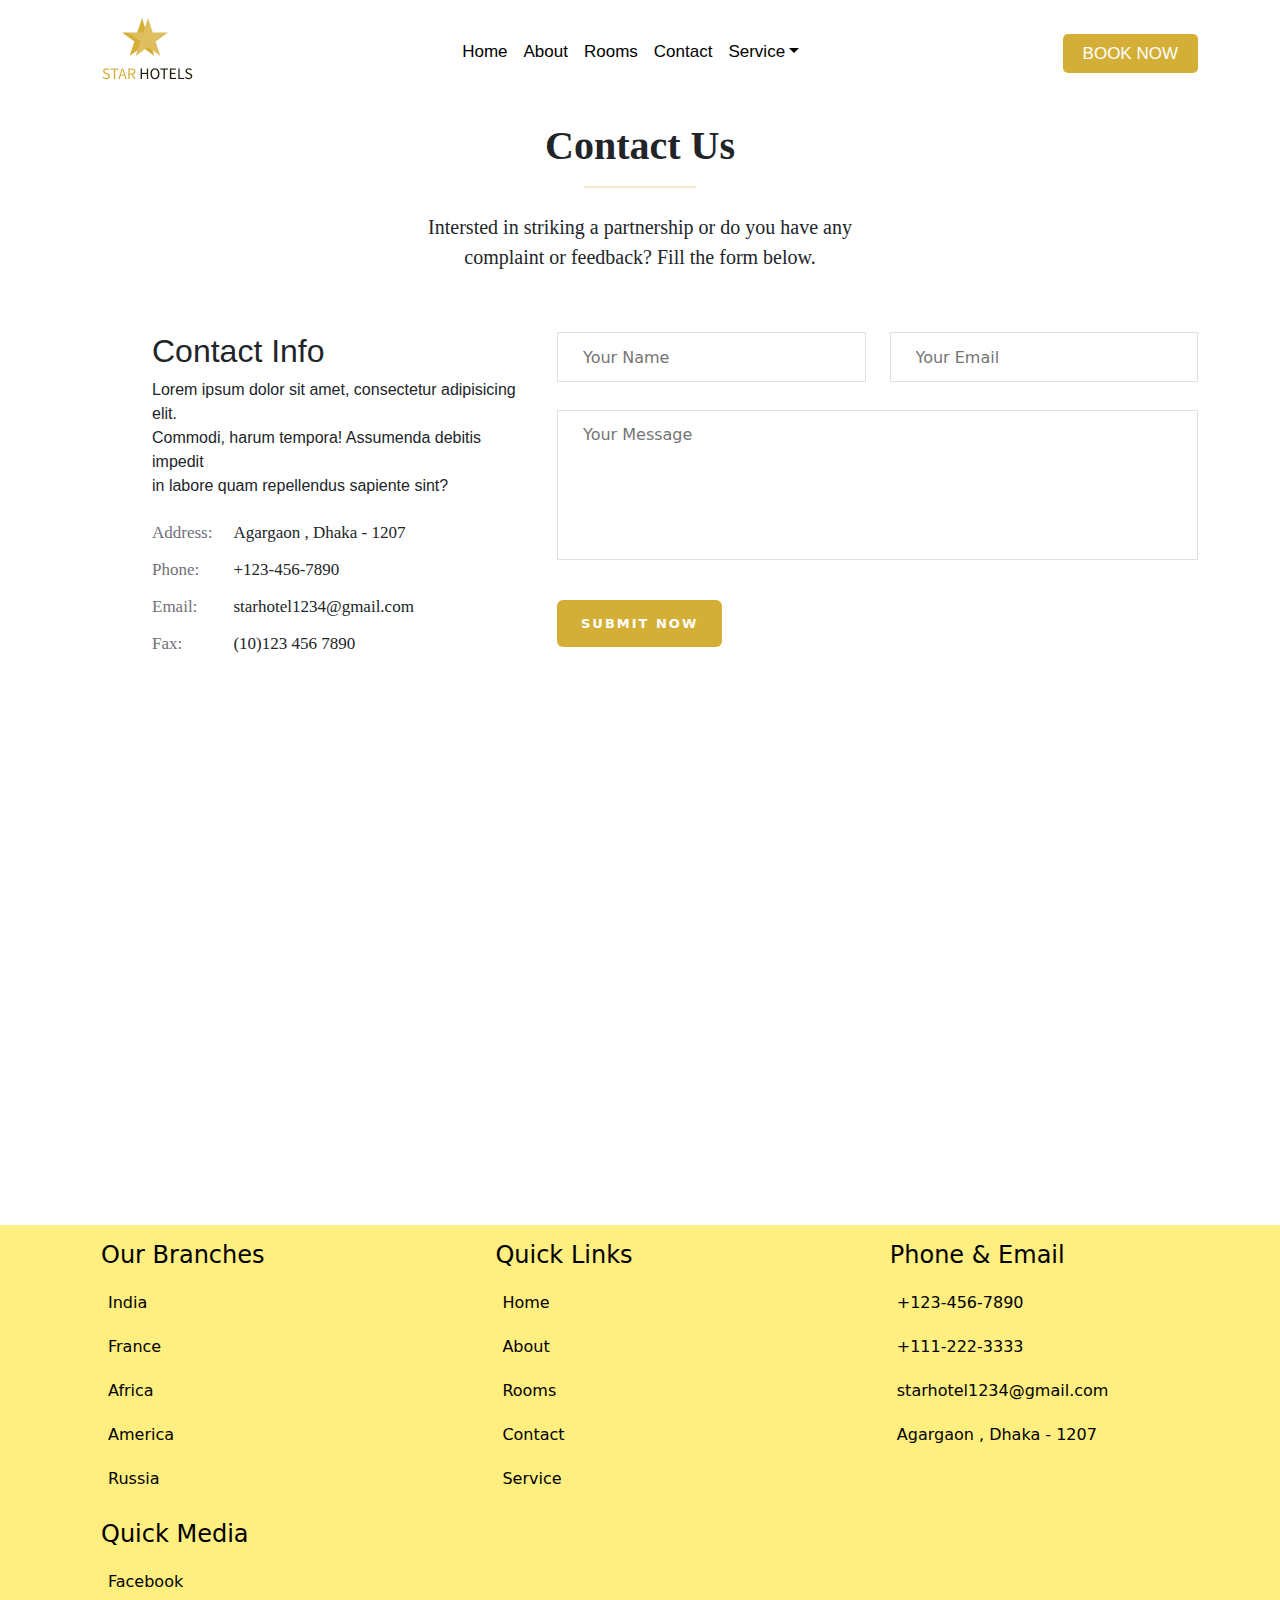
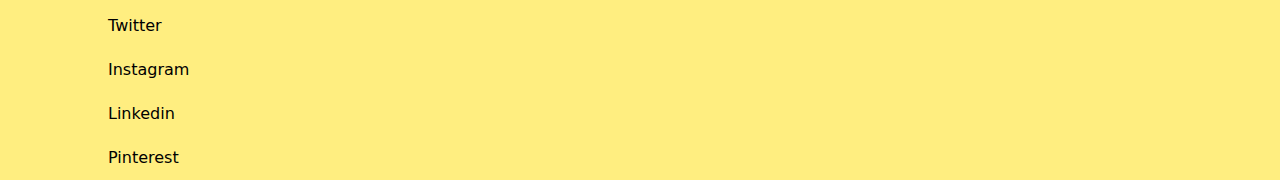
<file: contact.html>
<!doctype html>
<html lang="en">
<head>
    <meta charset="UTF-8">
    <meta name="viewport"
          content="width=device-width, user-scalable=no, initial-scale=1.0, maximum-scale=1.0, minimum-scale=1.0">
    <meta http-equiv="X-UA-Compatible" content="ie=edge">
    <title>Document</title>
    <link rel="stylesheet" href="https://cdnjs.cloudflare.com/ajax/libs/font-awesome/6.6.0/css/all.min.css" integrity="sha512-Kc323vGBEqzTmouAECnVceyQqyqdsSiqLQISBL29aUW4U/M7pSPA/gEUZQqv1cwx4OnYxTxve5UMg5GT6L4JJg==" crossorigin="anonymous" referrerpolicy="no-referrer" />
    <link rel="stylesheet" href="css/bootstrap.css"/>
    <link rel="stylesheet" href="css/bootstrap.min.css"/>
    <link rel="stylesheet" href="css/contact.css"/>
</head>
<body>
<!-- navbar area start-->
<nav class="navbar navbar-expand-md menu">
    <div class="container">

        <a class="navbar-brand"><img src="img/logo.png" alt=""></a>
        <button type="button" class="navbar-toggler" data-bs-target="#menu" data-bs-toggle="collapse">
            <span class="navbar-toggler-icon"></span>
        </button>
        <div class="collapse navbar-collapse menubar" id="menu">
            <ul class="navbar-nav mx-auto  menu-item dropdown-menu-position">
                <li ><a href="index.html" class="nav-link">Home</a></li>
                <li ><a href="about.html" class="nav-link">About</a></li>
                <li ><a href="rooms.html" class="nav-link">Rooms</a></li>
                <li ><a href="contact.html" class="nav-link">Contact</a></li>
                <li class="dropdown">
                    <a href="service.html" class="nav-link dropdown-toggle" data-bs-toggle="dropdown">Service</a>
                    <ul class="dropdown-menu">
                        <li><a href="" class="dropdown-item">Room Details</a></li>
                        <li><a href="" class="dropdown-item">Blog Details</a></li>
                        <li><a href="" class="dropdown-item">Family Room</a></li>
                        <li><a href="" class="dropdown-item">Premium Room</a></li>
                    </ul>
                </li>
            </ul>
            <div class="icon">
                <i class="fa fa-search"></i>
                <a href="booknow.html">BOOK NOW</a>
            </div>
        </div>
    </div>
</nav>

<!-- navbar area end-->
<section class="py-5 contacts">
    <div class="container">
        <h2 align="center" class="contact">Contact Us</h2>
        <hr class="page-hr mx-auto"/>

        <p align="center" class="mt-4 des" >Intersted in striking a partnership or do you have any<br/> complaint or feedback? Fill the form below.</p>

        <div class="row row-all">
            <div class="col-md-5 contact-info ">
                <h2>Contact Info</h2>
                <p align-justify>Lorem ipsum dolor sit amet,
                    consectetur adipisicing elit.<br/> Commodi, harum tempora! Assumenda debitis impedit <br/>in
                    labore quam repellendus sapiente sint?</p>
                <table class="contact-table">
                    <tbody>
                    <tr>
                        <td class="r-o">Address:</td>
                        <td>Agargaon , Dhaka - 1207</td>
                    </tr>
                    <tr>
                        <td class="r-o">Phone:</td>
                        <td>+123-456-7890</td>
                    </tr>
                    <tr>
                        <td class="r-o">Email:</td>
                        <td>starhotel1234@gmail.com</td>
                    </tr>
                    <tr>
                        <td class="r-o">Fax:</td>
                        <td>(10)123 456 7890</td>
                    </tr>
                    </tbody>
                </table>
            </div>
            <div class="col-md-7">
                <form action="#" class="contact-form">
                    <div class="row">
                        <div class="col-lg-6">
                            <input type="text" placeholder="Your Name">
                        </div>
                        <div class="col-lg-6">
                            <input type="text" placeholder="Your Email">
                        </div>
                        <div class="col-lg-12">
                            <textarea placeholder="Your Message"></textarea>
                            <button class="btn btn-outline-success">Submit Now</button>
                        </div>
                    </div>
                </form>
            </div>
        </div>
        <div class="row mt-5">
            <div class="col-md-12 map">
                <iframe src="https://www.google.com/maps/embed?pb=!1m18!1m12!1m3!1d14604.460580713989!2d90.36221080321882!3d23.778913708412006!2m3!1f0!2f0!3f0!3m2!1i1024!2i768!4f13.1!3m3!1m2!1s0x3755c0b0f09aac43%3A0xf86561e78ef39ed9!2sAgargaon%2C%20Dhaka!5e0!3m2!1sen!2sbd!4v1725296635847!5m2!1sen!2sbd" width="96%" height="450" style="border:0;" allowfullscreen="" loading="lazy" referrerpolicy="no-referrer-when-downgrade"></iframe>
            </div>

        </div>
    </div>
</section>


<!--footer area start-->
<section class="footer">

    <div class="box-container">
        <div class="box">
            <h3>Our Branches</h3>
            <a href="#"> <i class="fas fa-map-marker-alt"></i> India </a>
            <a href="#"> <i class="fas fa-map-marker-alt"></i> France </a>
            <a href="#"> <i class="fas fa-map-marker-alt"></i> Africa </a>
            <a href="#"> <i class="fas fa-map-marker-alt"></i> America </a>
            <a href="#"> <i class="fas fa-map-marker-alt"></i> Russia </a>
        </div>


        <div class="box">
            <h3>Quick Links</h3>
            <a href="index.html"> <i class="fas fa-arrow-right"></i> Home </a>
            <a href="about.html"> <i class="fas fa-arrow-right"></i> About </a>
            <a href="rooms.html"> <i class="fas fa-arrow-right"></i> Rooms </a>
            <a href="contact.html"> <i class="fas fa-arrow-right"></i> Contact </a>
            <a href="service.html"> <i class="fas fa-arrow-right"></i> Service </a>

        </div>


        <div class="box">
            <h3>Phone & Email</h3>
            <a href="#"> <i class="fas fa-phone"></i> +123-456-7890 </a>
            <a href="#"> <i class="fas fa-phone"></i> +111-222-3333 </a>
            <a href="#"> <i class="fas fa-envelope"></i> starhotel1234@gmail.com </a>
            <a href="#"> <i class="fas fa-map-marker-alt"></i> Agargaon , Dhaka - 1207 </a>

        </div>

        <div class="box">
            <h3>Quick Media</h3>
            <a href="#"> <i class="fab fa-facebook-f"></i> Facebook </a>
            <a href="#"> <i class="fab fa-twitter"></i> Twitter </a>
            <a href="#"> <i class="fab fa-instagram"></i>  Instagram </a>
            <a href="#"> <i class="fab fa-linkedin"></i> Linkedin </a>
            <a href="#"> <i class="fab fa-pinterest"></i> Pinterest </a>

        </div>
    </div>
    <!--    <hr class="w-75 mx-auto mt-5"/>-->
    <!--    <div class="credit"> create by Kulsum Islam Luna  | all rights reserved! </div>-->

</section>
<!--footer area end-->


<script src="js/bootstrap.bundle.js"></script>
</body>
</file>
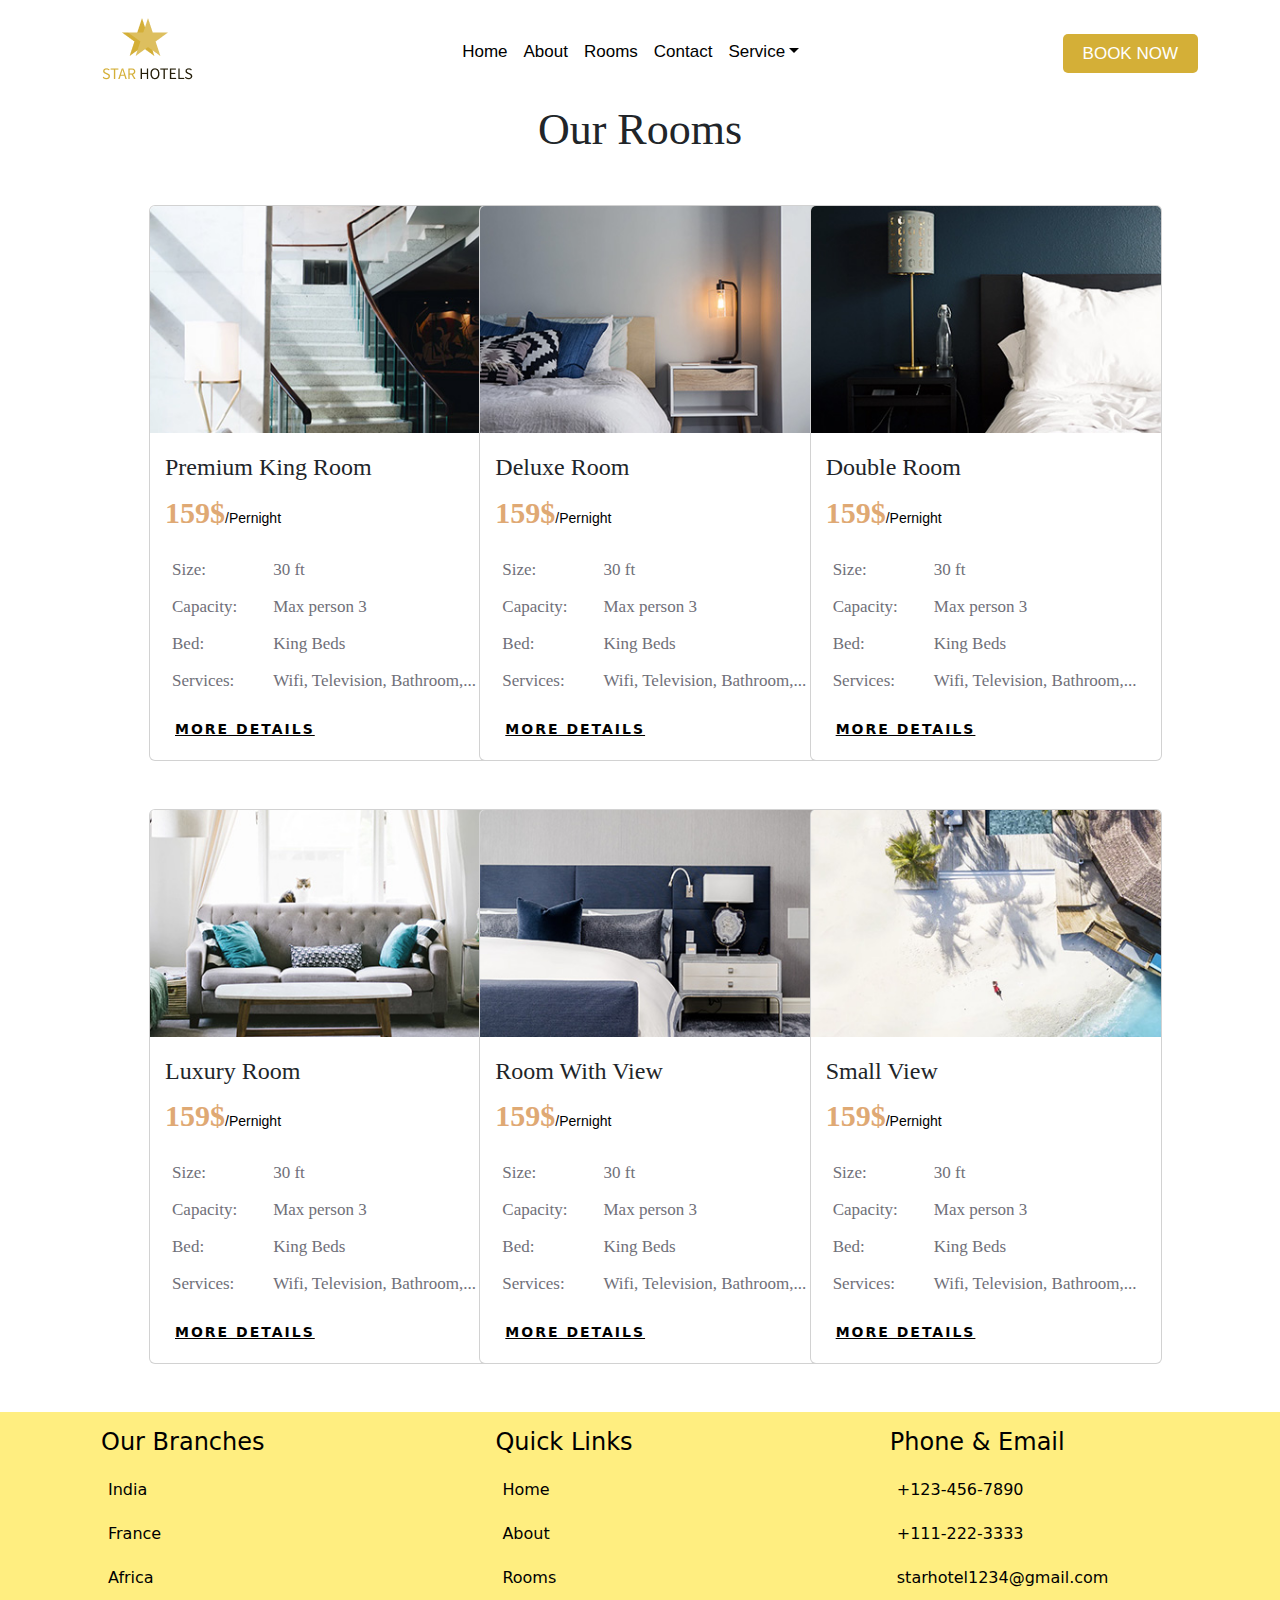
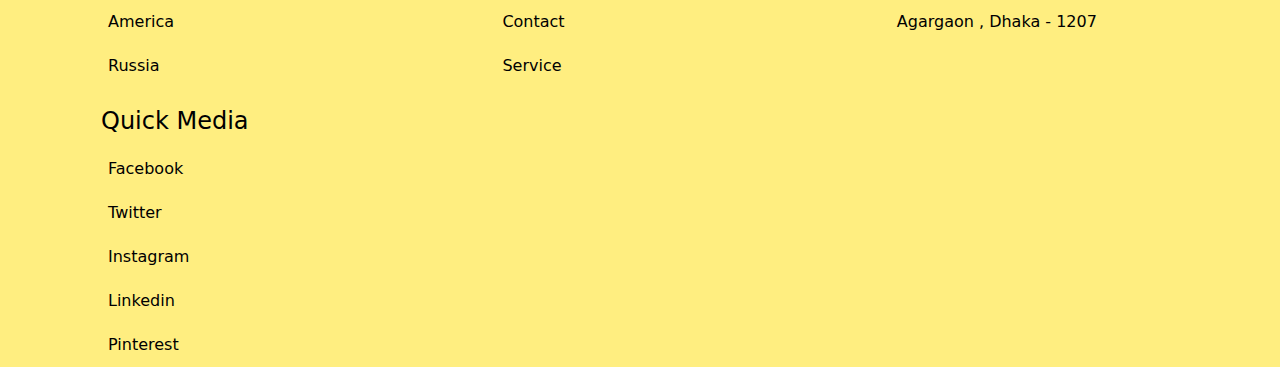
<file: rooms.html>
<!doctype html>
<html lang="en">
<head>
    <meta charset="UTF-8">
    <meta name="viewport"
          content="width=device-width, user-scalable=no, initial-scale=1.0, maximum-scale=1.0, minimum-scale=1.0">
    <meta http-equiv="X-UA-Compatible" content="ie=edge">
    <title>Document</title>
    <link rel="stylesheet" href="https://cdnjs.cloudflare.com/ajax/libs/font-awesome/6.6.0/css/all.min.css" integrity="sha512-Kc323vGBEqzTmouAECnVceyQqyqdsSiqLQISBL29aUW4U/M7pSPA/gEUZQqv1cwx4OnYxTxve5UMg5GT6L4JJg==" crossorigin="anonymous" referrerpolicy="no-referrer" />
    <link rel="stylesheet" href="css/bootstrap.css"/>
    <link rel="stylesheet" href="css/bootstrap.min.css"/>
    <link rel="stylesheet" href="css/rooms.css"/>
</head>
<body>
<!-- navbar area start-->
<nav class="navbar navbar-expand-md menu">
    <div class="container">

        <a class="navbar-brand"><img src="img/logo.png" alt=""></a>
        <button type="button" class="navbar-toggler" data-bs-target="#menu" data-bs-toggle="collapse">
            <span class="navbar-toggler-icon"></span>
        </button>
        <div class="collapse navbar-collapse menubar" id="menu">
            <ul class="navbar-nav mx-auto  menu-item dropdown-menu-position">
                <li ><a href="index.html" class="nav-link">Home</a></li>
                <li ><a href="about.html" class="nav-link">About</a></li>
                <li ><a href="rooms.html" class="nav-link">Rooms</a></li>
                <li ><a href="contact.html" class="nav-link">Contact</a></li>
                <li class="dropdown">
                    <a href="service.html" class="nav-link dropdown-toggle" data-bs-toggle="dropdown">Service</a>
                    <ul class="dropdown-menu">
                        <li><a href="" class="dropdown-item">Room Details</a></li>
                        <li><a href="" class="dropdown-item">Blog Details</a></li>
                        <li><a href="" class="dropdown-item">Family Room</a></li>
                        <li><a href="" class="dropdown-item">Premium Room</a></li>
                    </ul>
                </li>
            </ul>
            <div class="icon">
                <i class="fa fa-search"></i>
                <a href="booknow.html">BOOK NOW</a>
            </div>
        </div>
    </div>
</nav>

<!-- navbar area end-->

<section>
    <div class="container">
        <h2 class="rooms-title">Our Rooms</h2>
    </div>


<div class="container">
    <div class="row my-5 all-rooms">
        <div class="col-md-4">
            <div class="card" style="width: 22rem;">
                <img src="img/room-1.jpg" class="card-img-top" alt="...">
                <div class="room-item">
                    <h4 class="room-text">Premium King Room</h4>
                    <p><span>159$</span>/Pernight</p>
                    <table>
                        <tbody>
                        <tr>
                            <td class="r-o">Size:</td>
                            <td>30 ft</td>
                        </tr>
                        <tr>
                            <td class="r-o">Capacity:</td>
                            <td>Max person 3</td>
                        </tr>
                        <tr>
                            <td class="r-o">Bed:</td>
                            <td>King Beds</td>
                        </tr>
                        <tr>
                            <td class="r-o">Services:</td>
                            <td>Wifi, Television, Bathroom,...</td>
                        </tr>
                        </tbody>
                    </table>
                    <a href="#" class="primary-btn">More Details</a>
                </div>
            </div>
        </div>

        <div class="col-md-4">
            <div class="card" style="width: 22rem;">
                <img src="img/room-2.jpg" class="card-img-top" alt="...">
                <div class="room-item">
                    <h4 class="room-text">Deluxe Room</h4>
                    <p><span>159$</span>/Pernight</p>
                    <table>
                        <tbody>
                        <tr>
                            <td class="r-o">Size:</td>
                            <td>30 ft</td>
                        </tr>
                        <tr>
                            <td class="r-o">Capacity:</td>
                            <td>Max person 3</td>
                        </tr>
                        <tr>
                            <td class="r-o">Bed:</td>
                            <td>King Beds</td>
                        </tr>
                        <tr>
                            <td class="r-o">Services:</td>
                            <td>Wifi, Television, Bathroom,...</td>
                        </tr>
                        </tbody>
                    </table>
                    <a href="#" class="primary-btn">More Details</a>
                </div>
            </div>
        </div>

        <div class="col-md-4">
            <div class="card" style="width: 22rem;">
                <img src="img/room-3.jpg" class="card-img-top" alt="...">
                <div class="room-item">
                    <h4 class="room-text">Double Room</h4>
                    <p><span>159$</span>/Pernight</p>
                    <table>
                        <tbody>
                        <tr>
                            <td class="r-o">Size:</td>
                            <td>30 ft</td>
                        </tr>
                        <tr>
                            <td class="r-o">Capacity:</td>
                            <td>Max person 3</td>
                        </tr>
                        <tr>
                            <td class="r-o">Bed:</td>
                            <td>King Beds</td>
                        </tr>
                        <tr>
                            <td class="r-o">Services:</td>
                            <td>Wifi, Television, Bathroom,...</td>
                        </tr>
                        </tbody>
                    </table>
                    <a href="#" class="primary-btn">More Details</a>
                </div>
            </div>
        </div>
    </div>
    <div class="row mb-5 all-rooms">
        <div class="col-md-4">
            <div class="card" style="width: 22rem;">
                <img src="img/room-4.jpg" class="card-img-top" alt="...">
                <div class="room-item">
                    <h4 class="room-text">Luxury Room</h4>
                    <p><span>159$</span>/Pernight</p>
                    <table>
                        <tbody>
                        <tr>
                            <td class="r-o">Size:</td>
                            <td>30 ft</td>
                        </tr>
                        <tr>
                            <td class="r-o">Capacity:</td>
                            <td>Max person 3</td>
                        </tr>
                        <tr>
                            <td class="r-o">Bed:</td>
                            <td>King Beds</td>
                        </tr>
                        <tr>
                            <td class="r-o">Services:</td>
                            <td>Wifi, Television, Bathroom,...</td>
                        </tr>
                        </tbody>
                    </table>
                    <a href="#" class="primary-btn">More Details</a>
                </div>
            </div>
        </div>

        <div class="col-md-4">
            <div class="card" style="width: 22rem;">
                <img src="img/room-5.jpg" class="card-img-top" alt="...">
                <div class="room-item">
                    <h4 class="room-text">Room With View</h4>
                    <p><span>159$</span>/Pernight</p>
                    <table>
                        <tbody>
                        <tr>
                            <td class="r-o">Size:</td>
                            <td>30 ft</td>
                        </tr>
                        <tr>
                            <td class="r-o">Capacity:</td>
                            <td>Max person 3</td>
                        </tr>
                        <tr>
                            <td class="r-o">Bed:</td>
                            <td>King Beds</td>
                        </tr>
                        <tr>
                            <td class="r-o">Services:</td>
                            <td>Wifi, Television, Bathroom,...</td>
                        </tr>
                        </tbody>
                    </table>
                    <a href="#" class="primary-btn">More Details</a>
                </div>
            </div>
        </div>

        <div class="col-md-4">
            <div class="card" style="width: 22rem;">
                <img src="img/room-6.jpg" class="card-img-top" alt="...">
                <div class="room-item">
                    <h4 class="room-text">Small View</h4>
                    <p><span>159$</span>/Pernight</p>
                    <table>
                        <tbody>
                        <tr>
                            <td class="r-o">Size:</td>
                            <td>30 ft</td>
                        </tr>
                        <tr>
                            <td class="r-o">Capacity:</td>
                            <td>Max person 3</td>
                        </tr>
                        <tr>
                            <td class="r-o">Bed:</td>
                            <td>King Beds</td>
                        </tr>
                        <tr>
                            <td class="r-o">Services:</td>
                            <td>Wifi, Television, Bathroom,...</td>
                        </tr>
                        </tbody>
                    </table>
                    <a href="#" class="primary-btn">More Details</a>
                </div>
            </div>
        </div>
    </div>
</div>
</section>

<!--footer area start-->
<section class="footer">

    <div class="box-container">
        <div class="box">
            <h3>Our Branches</h3>
            <a href="#"> <i class="fas fa-map-marker-alt"></i> India </a>
            <a href="#"> <i class="fas fa-map-marker-alt"></i> France </a>
            <a href="#"> <i class="fas fa-map-marker-alt"></i> Africa </a>
            <a href="#"> <i class="fas fa-map-marker-alt"></i> America </a>
            <a href="#"> <i class="fas fa-map-marker-alt"></i> Russia </a>
        </div>


        <div class="box">
            <h3>Quick Links</h3>
            <a href="index.html"> <i class="fas fa-arrow-right"></i> Home </a>
            <a href="about.html"> <i class="fas fa-arrow-right"></i> About </a>
            <a href="rooms.html"> <i class="fas fa-arrow-right"></i> Rooms </a>
            <a href="contact.html"> <i class="fas fa-arrow-right"></i> Contact </a>
            <a href="service.html"> <i class="fas fa-arrow-right"></i> Service </a>

        </div>


        <div class="box">
            <h3>Phone & Email</h3>
            <a href="#"> <i class="fas fa-phone"></i> +123-456-7890 </a>
            <a href="#"> <i class="fas fa-phone"></i> +111-222-3333 </a>
            <a href="#"> <i class="fas fa-envelope"></i> starhotel1234@gmail.com </a>
            <a href="#"> <i class="fas fa-map-marker-alt"></i> Agargaon , Dhaka - 1207 </a>

        </div>

        <div class="box">
            <h3>Quick Media</h3>
            <a href="#"> <i class="fab fa-facebook-f"></i> Facebook </a>
            <a href="#"> <i class="fab fa-twitter"></i> Twitter </a>
            <a href="#"> <i class="fab fa-instagram"></i>  Instagram </a>
            <a href="#"> <i class="fab fa-linkedin"></i> Linkedin </a>
            <a href="#"> <i class="fab fa-pinterest"></i> Pinterest </a>

        </div>
    </div>
    <!--    <hr class="w-75 mx-auto mt-5"/>-->
    <!--    <div class="credit"> create by Kulsum Islam Luna  | all rights reserved! </div>-->

</section>
<!--footer area end-->


<script src="js/bootstrap.bundle.js"></script>
</body>
</file>
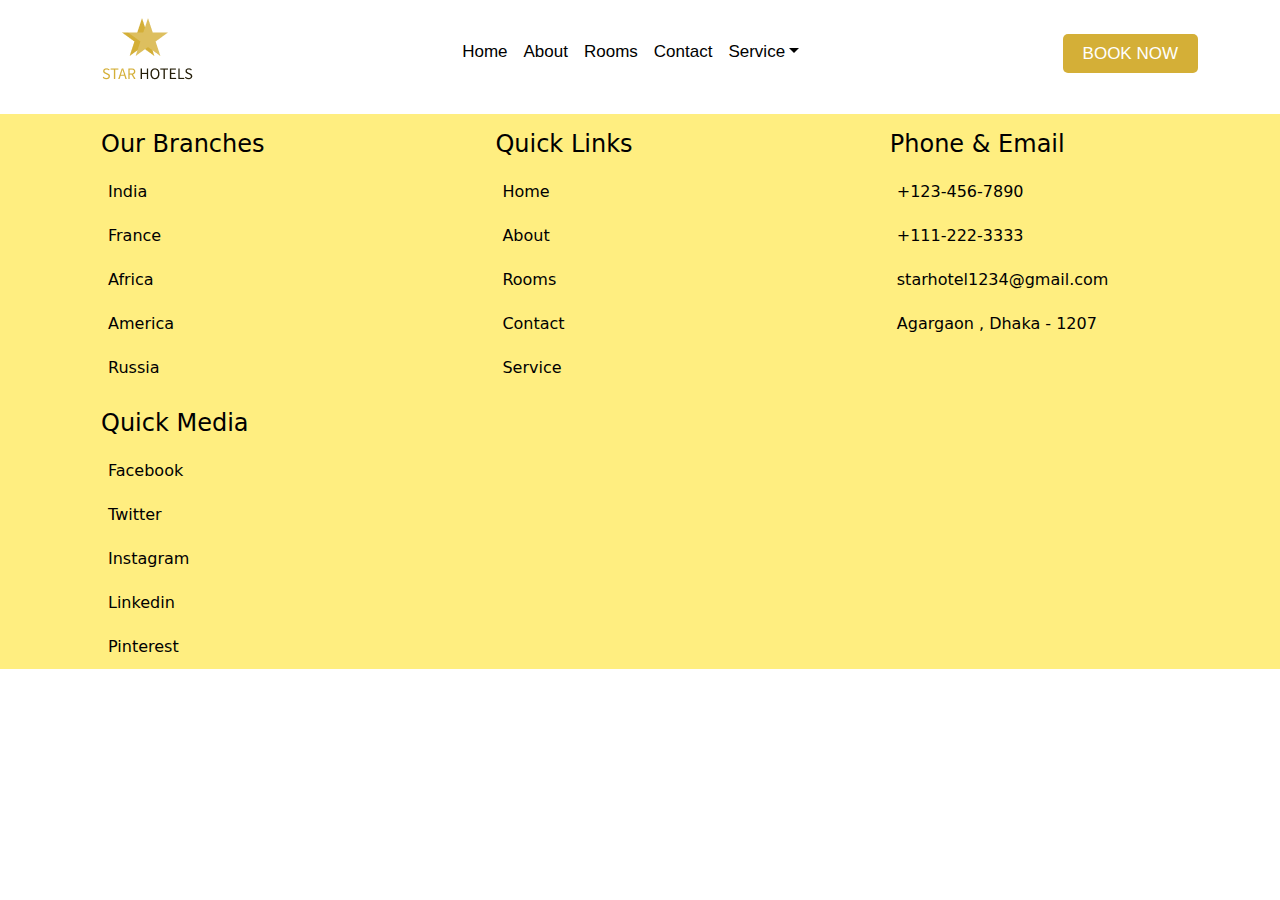
<file: service.html>
<!doctype html>
<html lang="en">
<head>
    <meta charset="UTF-8">
    <meta name="viewport"
          content="width=device-width, user-scalable=no, initial-scale=1.0, maximum-scale=1.0, minimum-scale=1.0">
    <meta http-equiv="X-UA-Compatible" content="ie=edge">
    <title>Document</title>
    <link rel="stylesheet" href="https://cdnjs.cloudflare.com/ajax/libs/font-awesome/6.6.0/css/all.min.css" integrity="sha512-Kc323vGBEqzTmouAECnVceyQqyqdsSiqLQISBL29aUW4U/M7pSPA/gEUZQqv1cwx4OnYxTxve5UMg5GT6L4JJg==" crossorigin="anonymous" referrerpolicy="no-referrer" />
    <link rel="stylesheet" href="css/bootstrap.css"/>
    <link rel="stylesheet" href="css/bootstrap.min.css"/>
    <link rel="stylesheet" href="css/service.css"/>
</head>
<body>
<!-- navbar area start-->
<nav class="navbar navbar-expand-md menu">
    <div class="container">

        <a class="navbar-brand"><img src="img/logo.png" alt=""></a>
        <button type="button" class="navbar-toggler" data-bs-target="#menu" data-bs-toggle="collapse">
            <span class="navbar-toggler-icon"></span>
        </button>
        <div class="collapse navbar-collapse menubar" id="menu">
            <ul class="navbar-nav mx-auto  menu-item dropdown-menu-position">
                <li ><a href="index.html" class="nav-link">Home</a></li>
                <li ><a href="about.html" class="nav-link">About</a></li>
                <li ><a href="rooms.html" class="nav-link">Rooms</a></li>
                <li ><a href="contact.html" class="nav-link">Contact</a></li>
                <li class="dropdown">
                    <a href="service.html" class="nav-link dropdown-toggle" data-bs-toggle="dropdown">Service</a>
                    <ul class="dropdown-menu">
                        <li><a href="" class="dropdown-item">Room Details</a></li>
                        <li><a href="" class="dropdown-item">Blog Details</a></li>
                        <li><a href="" class="dropdown-item">Family Room</a></li>
                        <li><a href="" class="dropdown-item">Premium Room</a></li>
                    </ul>
                </li>
            </ul>
            <div class="icon">
                <i class="fa fa-search"></i>
                <a href="booknow.html">BOOK NOW</a>
            </div>
        </div>
    </div>
</nav>

<!-- navbar area end-->




<!--footer area start-->
<section class="footer">

    <div class="box-container">
        <div class="box">
            <h3>Our Branches</h3>
            <a href="#"> <i class="fas fa-map-marker-alt"></i> India </a>
            <a href="#"> <i class="fas fa-map-marker-alt"></i> France </a>
            <a href="#"> <i class="fas fa-map-marker-alt"></i> Africa </a>
            <a href="#"> <i class="fas fa-map-marker-alt"></i> America </a>
            <a href="#"> <i class="fas fa-map-marker-alt"></i> Russia </a>
        </div>


        <div class="box">
            <h3>Quick Links</h3>
            <a href="index.html"> <i class="fas fa-arrow-right"></i> Home </a>
            <a href="about.html"> <i class="fas fa-arrow-right"></i> About </a>
            <a href="rooms.html"> <i class="fas fa-arrow-right"></i> Rooms </a>
            <a href="contact.html"> <i class="fas fa-arrow-right"></i> Contact </a>
            <a href="service.html"> <i class="fas fa-arrow-right"></i> Service </a>

        </div>


        <div class="box">
            <h3>Phone & Email</h3>
            <a href="#"> <i class="fas fa-phone"></i> +123-456-7890 </a>
            <a href="#"> <i class="fas fa-phone"></i> +111-222-3333 </a>
            <a href="#"> <i class="fas fa-envelope"></i> starhotel1234@gmail.com </a>
            <a href="#"> <i class="fas fa-map-marker-alt"></i> Agargaon , Dhaka - 1207 </a>

        </div>

        <div class="box">
            <h3>Quick Media</h3>
            <a href="#"> <i class="fab fa-facebook-f"></i> Facebook </a>
            <a href="#"> <i class="fab fa-twitter"></i> Twitter </a>
            <a href="#"> <i class="fab fa-instagram"></i>  Instagram </a>
            <a href="#"> <i class="fab fa-linkedin"></i> Linkedin </a>
            <a href="#"> <i class="fab fa-pinterest"></i> Pinterest </a>

        </div>
    </div>
    <!--    <hr class="w-75 mx-auto mt-5"/>-->
    <!--    <div class="credit"> create by Kulsum Islam Luna  | all rights reserved! </div>-->

</section>
<!--footer area end-->


<script src="js/bootstrap.bundle.js"></script>
</body>
</file>
<file: css/contact.css>
*{
    box-sizing: border-box;
    margin: 0;
}
body{
    scroll-behavior: smooth;
    overflow-x: hidden;
}
/*nav{*/
/*    width: 100%;*/
/*    height: 80px;*/
/*    background:white;*/
/*    color: black;*/
/*    display: flex;*/
/*    justify-content:space-between ;*/
/*    align-items: center;*/
/*    padding: 0px 80px;*/
/*    position: fixed;*/
/*    top: 0;*/
/*    z-index: 999;*/
/*}*/

.menu a{
    text-decoration: none;
    color: black;
    padding: 10px 20px;
    font-family: sans-serif;
    font-size:17px;
}
.menu-item
{
    color: black;

}
.menu-item a:hover
{
    color:#d4af37;
}

.icon i:hover{
    color: #ec5d0b;
}
.icon i{
    font-size: 20px ;
}

.icon a{
    text-decoration: none;
    background: #d4af37;
    color: white;
    padding: 10px 20px;
    margin-left: 30px;
    border-radius: 5px;
}
.icon a:hover{
    background-color: rgb(184, 32, 32);
    color: rgb(255, 251, 251);
}

.contact{
    text-align: center;
    margin-top: -30px;
    font-family: 'Source Sans Pro';
    font-size: 40px;
    font-weight: bold;
}
.page-hr{
    width: 10%;
    height: 2px;
    background-color: #d4af37;
    border: none;
}
.contacts .des{
    font-family: 'Source Sans Pro';
    font-size: 20px;
}
.row-all{
    margin-top: 60px;
}
.contact-info h2{
    font-family:Arial;
    margin-left: 70px;

}
.contact-info p{
    font-family:"Cabin", sans-serif;
    margin-left: 70px;
}
.contacts table{
    margin-left: 50px;
    /*color: #707079;*/
    font-family: 'Source Sans Pro';
}
.contacts table tbody{
    border-collapse: collapse;
    font-size: 17px;
    line-height: 35px;
}
.contacts table tr .r-o{
    margin-left: 30px;
    padding: 0 20px;
    color: #707079;
}
.contact-form input {
    width: 100%;
    height: 50px;
    border: 1px solid #e1e1e1;
    font-size: 16px;
    color: #aaaab3;
    padding-left: 25px;
    margin-bottom: 28px;
}
.contact-form textarea {
    width: 100%;
    height: 150px;
    border: 1px solid #e1e1e1;
    font-size: 16px;
    color: #aaaab3;
    padding-left: 25px;
    padding-top: 12px;
    margin-bottom: 33px;
    resize: none;
}
.contact-form button {
    font-size: 13px;
    font-weight: 700;
    text-transform: uppercase;
    color: #ffffff;
    letter-spacing: 2px;
    background: #d4af37;
    border: none;
    padding: 14px 24px 13px;
    display: inline-block;
}
.map{
    margin-left: 60px;
    margin-right: 80px;
}


/*footer area start*/
.footer{
    background:#ffee80;
    margin-top: 10px;
}

.footer .box-container{
    display: grid;
    grid-template-columns: repeat(auto-fit, minmax(20rem, 1fr));
    gap: 0.2rem;
    margin-left: 100px;

}

.footer .box-container .box h3{

    color:black;
    font-size: 1.5rem;
    padding: 1rem 0;
    margin-left: 1px;
    margin-bottom: -5px;
}
.footer .box-container .box a{

    color: black;
    font-size: 1rem;
    display: block;
    padding: 10px 0;
    text-decoration: none;


}
.footer .box-container .box a i{
    padding-right: 0.5rem;
    color: black;

}
.footer .box-container .box a:hover i{
    padding-right: 1rem;


}
.footer .credit{
    text-align: center;
    border-top:gray;
    padding: 1rem;
    /*padding-top: 2.5rem;*/
    margin-top: 2rem;
    font-size: 30px;

}
</file>
<file: css/rooms.css>
*{
    box-sizing: border-box;
    margin: 0;
}
body{
    scroll-behavior: smooth;
    overflow-x: hidden;
}
/*nav{*/
/*    width: 100%;*/
/*    height: 80px;*/
/*    background:white;*/
/*    color: black;*/
/*    display: flex;*/
/*    justify-content:space-between ;*/
/*    align-items: center;*/
/*    padding: 0px 80px;*/
/*    position: fixed;*/
/*    top: 0;*/
/*    z-index: 999;*/
/*}*/

.menu a{
    text-decoration: none;
    color: black;
    padding: 10px 20px;
    font-family: sans-serif;
    font-size:17px;
}
.menu-item
{
    color: black;

}
.menu-item a:hover
{
    color:#d4af37;
}

.icon i:hover{
    color: #ec5d0b;
}
.icon i{
    font-size: 20px ;
}

.icon a{
    text-decoration: none;
    background: #d4af37;
    color: white;
    padding: 10px 20px;
    margin-left: 30px;
    border-radius: 5px;
}
.icon a:hover{
    background-color: rgb(184, 32, 32);
    color: rgb(255, 251, 251);
}

.rooms-title {
    text-align: center;
    font-family: "Lora", serif;
    font-size: 44px;
    margin-bottom: 22px;

}
.all-rooms{
    margin-left: 55px;
    margin-right: 70px;
}
.room-item .room-text{

    margin-top: 20px;
    margin-inline-start: 15px;
    font-family: Poppins;


}
.room-item span {
    margin-left: 15px;
    color: #dfa974;
    font-weight: 600;
    margin-bottom: 14px;
    margin-top: 20px;
    font-family: Algerian;
    font-size: 30px;
    /*font-family: "Lora", serif;*/
}
.room-item p{
    font-size: 14px;
    color: black;
    font-weight:400;
    font-family: "Cabin", sans-serif;

}

.room-item table{
    margin-left: -13px;
    color: #707079;
    font-family: 'thin', 'Dancing Script', cursive;

}
 .room-item table tbody{
    border-collapse: collapse;
     font-size: 17px;
     line-height: 35px;
 }
.room-item table tr .r-o{
    margin-left: 30px;
    padding: 0 35px;
}
.primary-btn {
    display: inline-block;
    font-size: 14px;
    color: black;
    text-transform: uppercase;
    letter-spacing: 2px;
    font-weight: 600;
    position: relative;
    margin-left: 25px;
    margin-top: 20px;
    margin-bottom: 20px;
}
.primary-btn:hover{
    color: #dfa974;
}


/*footer area start*/
.footer{
    background:#ffee80;
    margin-top: 10px;
}

.footer .box-container{
    display: grid;
    grid-template-columns: repeat(auto-fit, minmax(20rem, 1fr));
    gap: 0.2rem;
    margin-left: 100px;

}

.footer .box-container .box h3{

    color:black;
    font-size: 1.5rem;
    padding: 1rem 0;
    margin-left: 1px;
    margin-bottom: -5px;
}
.footer .box-container .box a{

    color: black;
    font-size: 1rem;
    display: block;
    padding: 10px 0;
    text-decoration: none;


}
.footer .box-container .box a i{
    padding-right: 0.5rem;
    color: black;

}
.footer .box-container .box a:hover i{
    padding-right: 1rem;


}
.footer .credit{
    text-align: center;
    border-top:gray;
    padding: 1rem;
    /*padding-top: 2.5rem;*/
    margin-top: 2rem;
    font-size: 30px;

}
</file>
<file: css/service.css>
*{
    box-sizing: border-box;
    margin: 0;
}
body{
    scroll-behavior: smooth;
    overflow-x: hidden;
}
/*nav{*/
/*    width: 100%;*/
/*    height: 80px;*/
/*    background:white;*/
/*    color: black;*/
/*    display: flex;*/
/*    justify-content:space-between ;*/
/*    align-items: center;*/
/*    padding: 0px 80px;*/
/*    position: fixed;*/
/*    top: 0;*/
/*    z-index: 999;*/
/*}*/

.menu a{
    text-decoration: none;
    color: black;
    padding: 10px 20px;
    font-family: sans-serif;
    font-size:17px;
}
.menu-item
{
    color: black;

}
.menu-item a:hover
{
    color:#d4af37;
}

.icon i:hover{
    color: #ec5d0b;
}
.icon i{
    font-size: 20px ;
}

.icon a{
    text-decoration: none;
    background: #d4af37;
    color: white;
    padding: 10px 20px;
    margin-left: 30px;
    border-radius: 5px;
}
.icon a:hover{
    background-color: rgb(184, 32, 32);
    color: rgb(255, 251, 251);
}


/*footer area start*/
.footer{
    background:#ffee80;
    margin-top: 10px;
}

.footer .box-container{
    display: grid;
    grid-template-columns: repeat(auto-fit, minmax(20rem, 1fr));
    gap: 0.2rem;
    margin-left: 100px;

}

.footer .box-container .box h3{

    color:black;
    font-size: 1.5rem;
    padding: 1rem 0;
    margin-left: 1px;
    margin-bottom: -5px;
}
.footer .box-container .box a{

    color: black;
    font-size: 1rem;
    display: block;
    padding: 10px 0;
    text-decoration: none;


}
.footer .box-container .box a i{
    padding-right: 0.5rem;
    color: black;

}
.footer .box-container .box a:hover i{
    padding-right: 1rem;


}
.footer .credit{
    text-align: center;
    border-top:gray;
    padding: 1rem;
    /*padding-top: 2.5rem;*/
    margin-top: 2rem;
    font-size: 30px;

}
</file>
